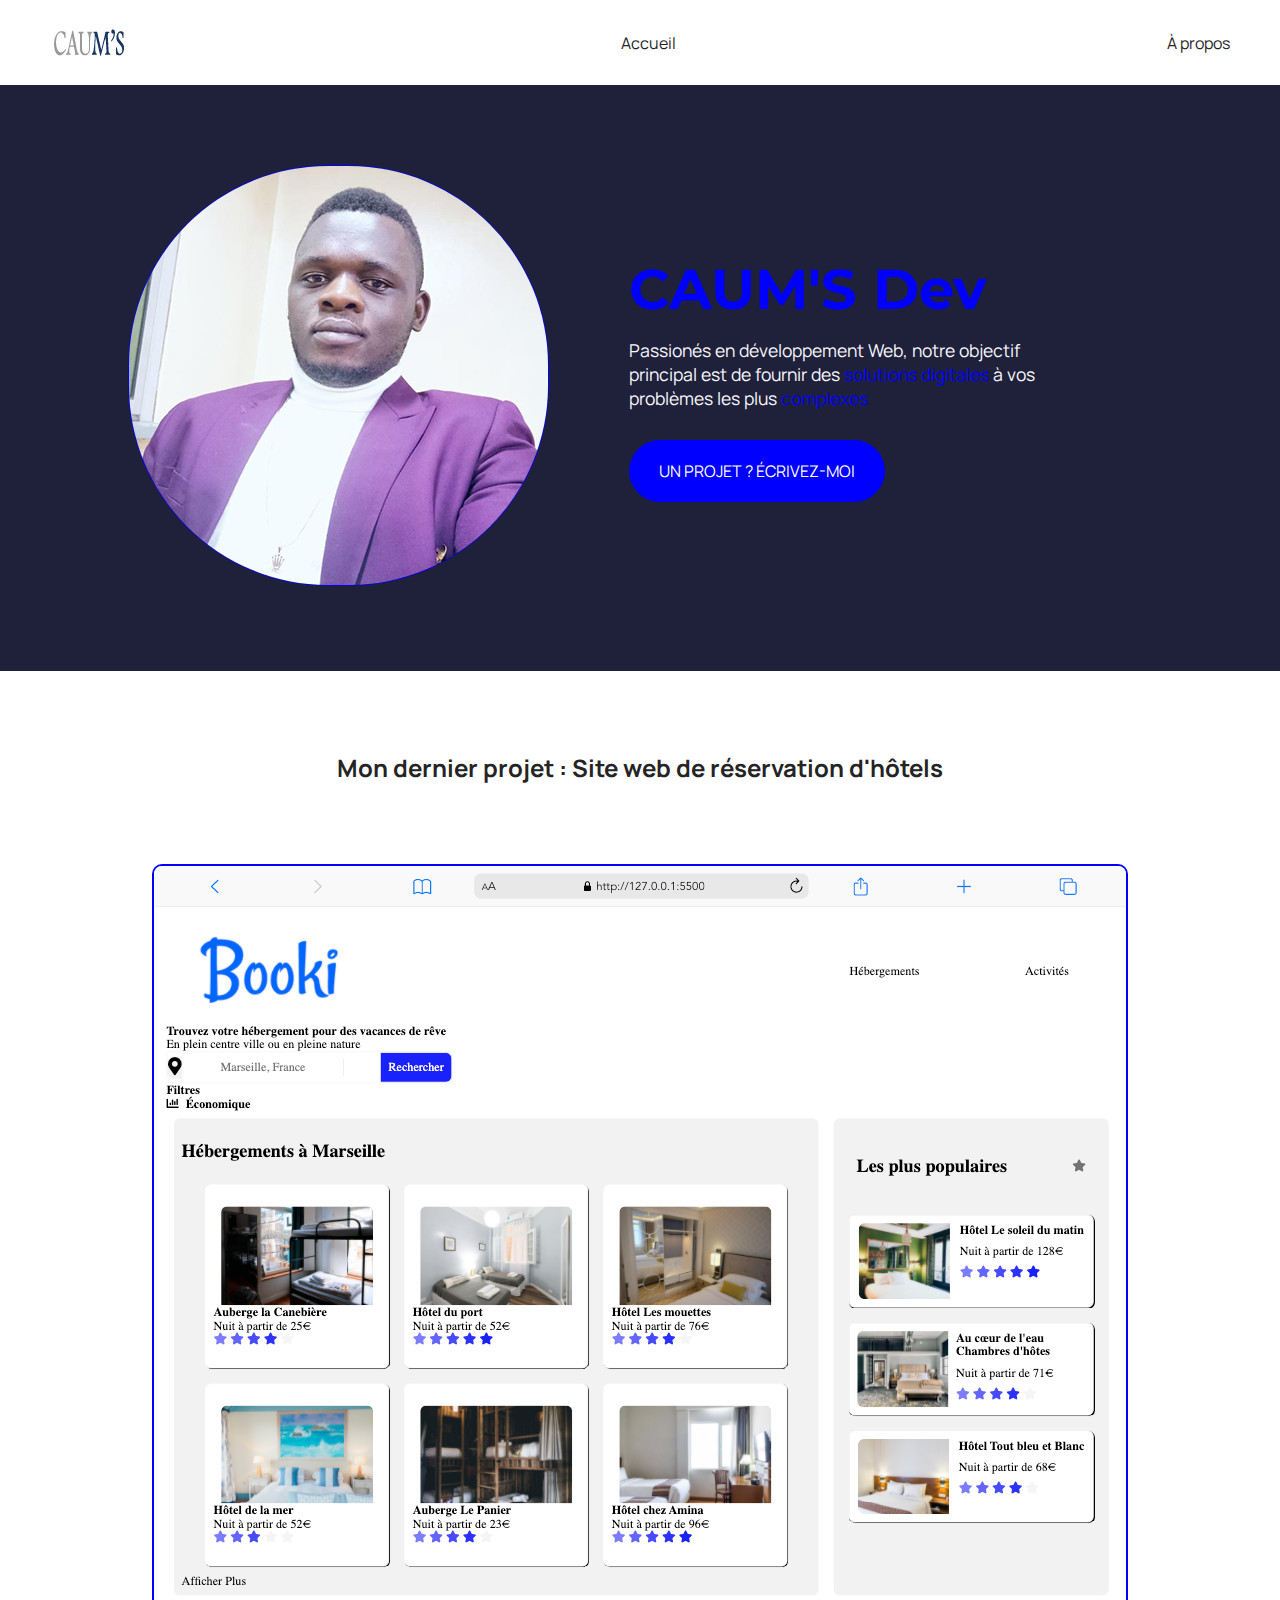
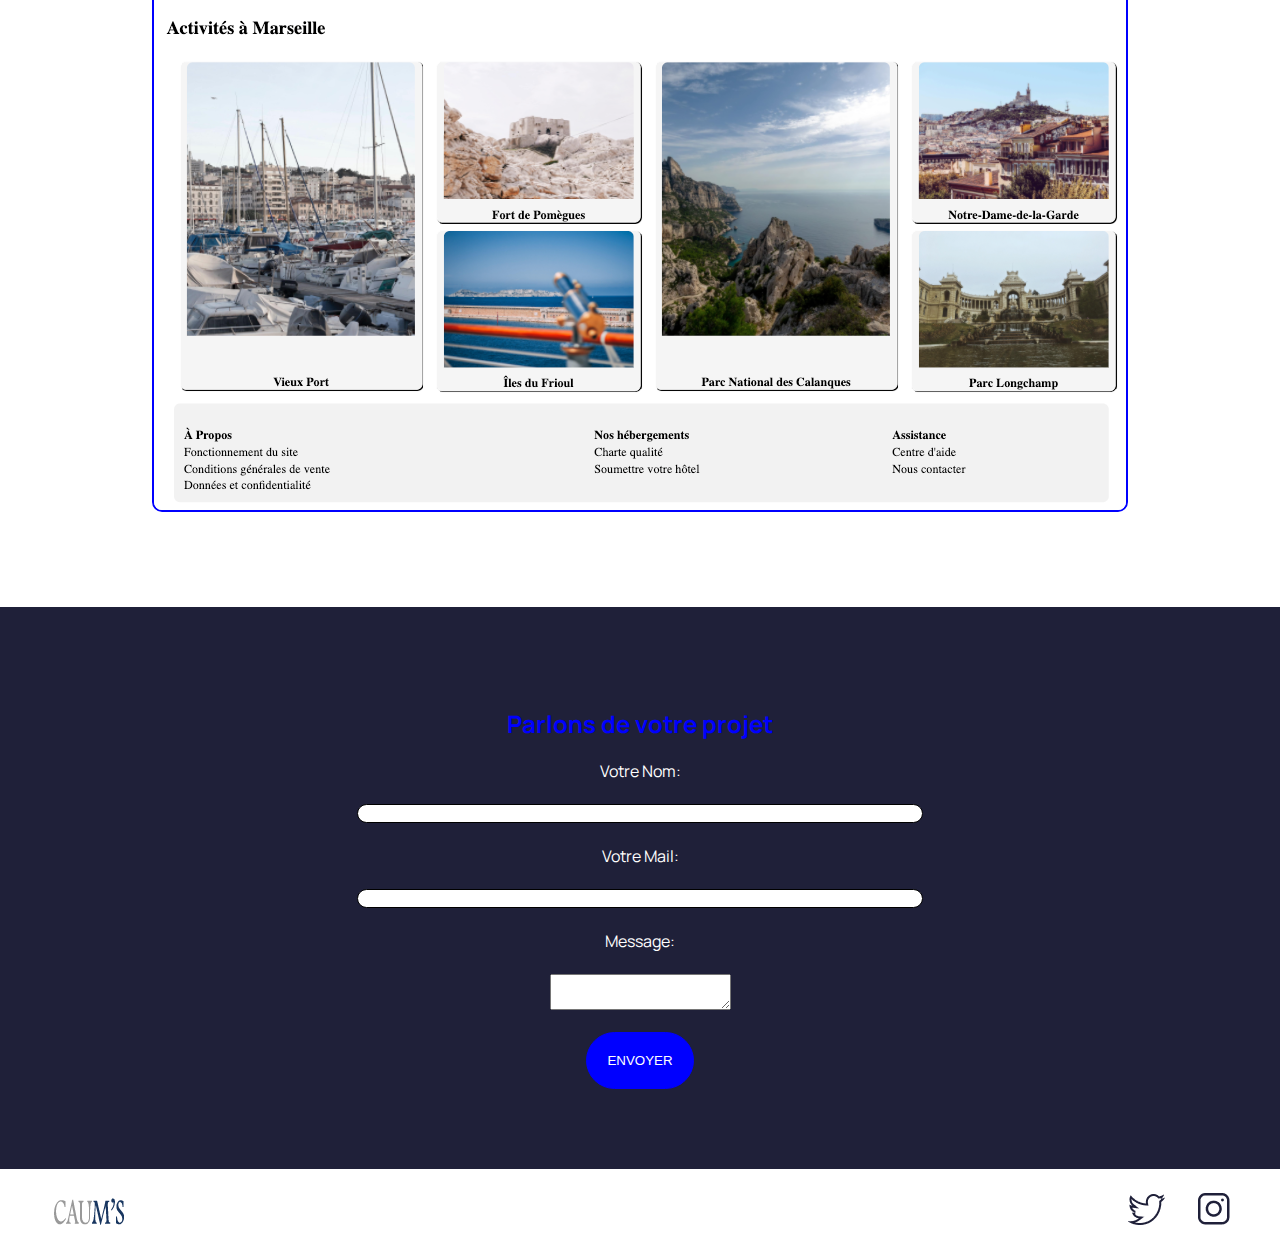
<file: index.html>
<!DOCTYPE html>
<html lang="fr">

<head>
    <meta charset="utf-8" >
    <title>Accueil - Robbie Lens Photographie</title>
    <link href="style/style.css" rel="stylesheet" >
    <link href="style/index.css" rel="stylesheet" >
    <link rel="preconnect" href="https://fonts.googleapis.com">
    <link rel="preconnect" href="https://fonts.gstatic.com" crossorigin>
    <link href="https://fonts.googleapis.com/css2?family=Manrope&family=Montserrat&display=swap" rel="stylesheet">
</head>

<body>
    <header>
        <nav>
            <img src="images/logo.png" alt="Logo CAUMS" >
            <div>
                <a href="index.html">Accueil</a>
            </div>
            <div>
                <a href="a-propos.html">À propos</a>
            </div>
        </nav>
    </header>
    <main>
        <section class="accueil-introduction">
            <div>
                <h1>CAUM'S Dev</h1>
                <p>
                    Passionés en développement Web, notre objectif principal est de fournir
                    des <em>solutions digitales</em> à vos problèmes les plus <em>complexes</em>
                </p>
                <a href="#projet" class="cta">UN PROJET ? ÉCRIVEZ-MOI</a>
            </div>
            <div>
                <img id="profil-caums" src="images/caums.png" alt="Profil CAUM'S Dev">
            </div>
        </section>
        <section class="accueil-photos">
            <h2>Mon dernier projet : Site web de réservation d'hôtels</h2>
            <div class="site-web">
                <img src="images/reservation-hotels.png" alt="Site Web Réservation Hôtels">
            </div>
        </section>
        <section class="section-contact">
            <h2 id="projet">Parlons de votre projet</h2>
            <form method="get" action="">
                <label for="nom"> Votre Nom:</label><br>
                <input type="text" name="nom" id="nom"><br>
                <label for="email">Votre Mail:</label><br>
                <input type="email" name="email" id="email"><br>
                <label for="message">Message:</label><br>
                <textarea name="message" id="message"></textarea><br>
                <input type="submit" id="envoyer" value="ENVOYER">
            </form>
        </section>
    </main>
    <footer>
        <img src="images/logo.png" alt="Logo Robbie Lens" >
        <div>
            <a target="_blank" href="https://twitter.com/" class="lien-icone">
                <img src="images/twitter.png" alt="Logo Twitter" >
            </a>
            <a target="_blank" href="https://www.instagram.com/" class="lien-icone">
                <img src="images/instagram.png" alt="Logo Instagram" >
            </a>
        </div>
    </footer>
</body>

</html>
</file>
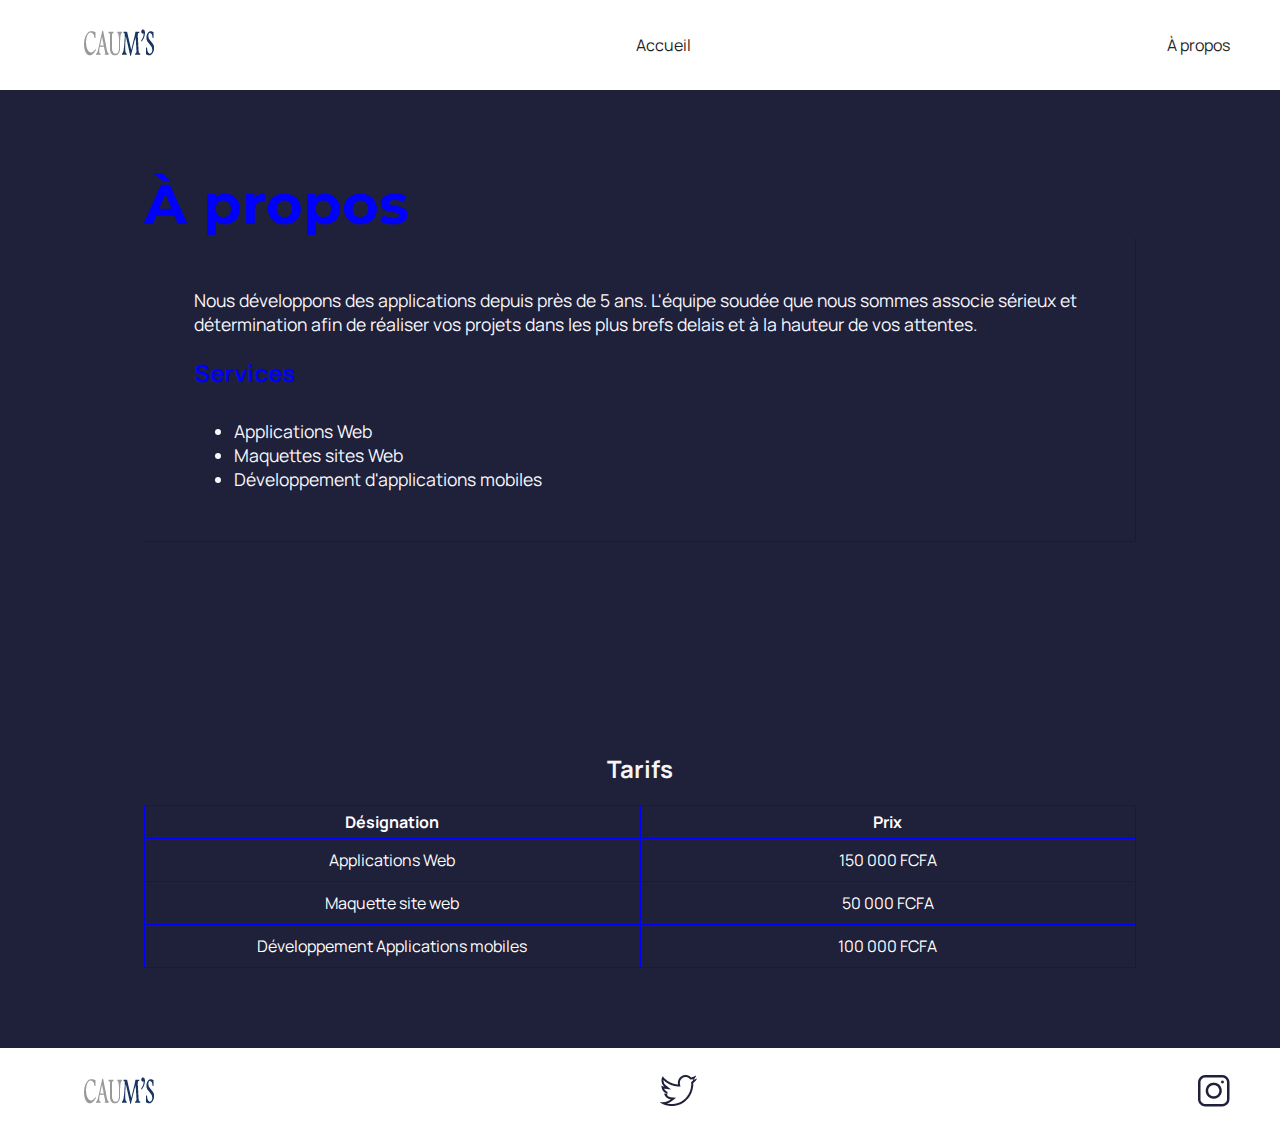
<file: a-propos.html>
<!DOCTYPE html>
<html lang="fr">

<head>
    <meta charset="utf-8" >
    <title>À propos - Robbie Lens Photographie</title>
    <link href="style/style.css" rel="stylesheet" >
    <link href="style/a-propos.css" rel="stylesheet" >
    <link rel="preconnect" href="https://fonts.googleapis.com">
    <link rel="preconnect" href="https://fonts.gstatic.com" crossorigin>
    <link href="https://fonts.googleapis.com/css2?family=Manrope&family=Montserrat&display=swap" rel="stylesheet">
</head>

<body>
    <header>
        <nav>
            <a href="index.html" class="lien-icone">
                <img src="images/logo.png" alt="logo caums" >
            </a>
            <div>
                <a href="index.html">Accueil</a>
            </div>
            <div>
                <a href="a-propos.html">À propos</a>
            </div>
        </nav>
    </header>
    <main class="a-propos-main">
        <section>
            <h1>À propos</h1>
            <div class="carre-contenu">
                <p>
                    Nous développons des applications depuis près de 5 ans. L'équipe soudée
                    que nous sommes associe sérieux et détermination afin de réaliser vos projets
                    dans les plus brefs delais et à la hauteur de vos attentes.
                </p>
                <h2>Services</h2>
                <ul>
                    <li>Applications Web</li>
                    <li>Maquettes sites Web</li>
                    <li>Développement d'applications mobiles</li>
                </ul>
            </div>
        </section>
        <section>
            <h2 id="tarifs">Tarifs</h2>
            <table>
                <thead>
                    <tr>
                        <th>Désignation</th>
                        <th>Prix</th>
                    </tr>
                </thead>
                <tbody>
                    <tr>
                        <td>Applications Web</td>
                        <td>150 000 FCFA</td>
                    </tr>
                    <tr>
                        <td>Maquette site web</td>
                        <td>50 000 FCFA</td>
                    </tr>
                    <tr>
                        <td>Développement Applications mobiles</td>
                        <td>100 000 FCFA</td>
                    </tr>
                </tbody>
            </table>

        </section>
    </main>
    <footer>
        <a href="index.html" class="lien-icone">
            <img src="images/logo.png" alt="Logo CAUMS" >
        </a>
        <div>
            <a target="_blank" href="https://twitter.com/" class="lien-icone">
                <img src="images/twitter.png" alt="Logo Twitter" >
            </a>
        </div>
        <div>
            <a target="_blank" href="https://www.instagram.com/" class="lien-icone">
                <img src="images/instagram.png" alt="Logo Instagram" >
            </a>
        </div>
    </footer>
</body>

</html>
</file>
<file: style/style.css>
* {
  margin: 0;
}

body {
  font-family: 'Manrope', sans-serif;
  font-size: 1em;
  background-color: #1f2039;
}

a {
  color: #242424;
  text-decoration: none;
}

em {
  color: blue;
  font-style: normal;
}

h1 {
  font-size: 3.5em;
  color: blue;
  font-family: 'Montserrat', sans-serif;
}

h2 {
  color: blue;
}

p,
li {
  font-size: 1.1em;
  color: #f9f8ff;
}

header,
footer {
  background-color: white;
  padding: 20px 50px;
}

.cta {
  display: inline-block;
  background: blue;
  color: white;
  border-radius: 50px;
  padding: 20px 30px;
}

a:hover {
  text-decoration: underline;
}

.cta:hover {
  background: blue;
  text-decoration: none;
}

.lien-icone {
  margin-left: 30px;
}

.lien-icone:hover {
  opacity: 0.5;
}

section {
  padding: 80px;
}

footer,
nav {
  display: flex;
  flex-direction: row;
  align-items: center;
  justify-content: space-between;
}

nav a {
  margin-left: 30px;
}

@media screen and (max-width: 768px) {
  section {
    padding: 20px;
  }
  nav a {
    margin-left: 0px;
  }
  nav {
    display: grid;
    grid-template-columns: 1fr 1fr 1fr;
  }
}
</file>
<file: style/index.css>
.accueil-photos {
  background-color: white;
  padding: 80px;
}

.accueil-photos h2 {
  color: #242424;
  text-align: center;
  margin-bottom: 80px;
}

.accueil-photos div {
  display: flex;
  flex-direction: row;
  gap: 15px;
  justify-content: center;
  margin-bottom: 15px;
}

.accueil-introduction {
  display: flex;
  flex-direction: row-reverse;
  width: 80%;
  justify-content: space-between;
  align-items: center;
  margin: auto;
}

.accueil-introduction h1 {
  margin-bottom: 15px;
}

.accueil-introduction p {
  margin-bottom: 30px;
}

.accueil-introduction div {
  padding-right: 80px;
}

.section-contact label {
  color: white;
}

.section-contact h2 {
  color: blue;
  text-align: center;
  margin: 20px;
}

.section-contact form {
  display: flex;
  flex-direction: column;
  justify-content: space-between;
  align-items: center;
}

#envoyer {
  border: 1px solid blue;
  border-radius: 30px;
  background: blue;
  width: auto;
  padding: 20px;
  color: white;
}

#envoyer:hover {
  background: blue;
}

.section-contact input {
  width: 50%;
  border: 1px solid;
  border-radius: 10px;
}

.site-web img {
  border: 2px solid blue;
  border-radius: 10px;
  object-fit: cover;
}

#profil-caums {
  border: 1px solid blue;
  border-radius: 200px;
}

@media screen and (max-width: 768px) {
  .accueil-introduction {
    display: flex;
    flex-direction: column;
    flex-wrap: wrap;
    align-items: center;
    justify-content: center;
  }
  .site-web img {
    border: 2px solid blue;
    border-radius: 10px;
    object-fit: cover;
    height: 600px;
  }
  #profil-caums {
    margin-top: 20px;
  }
}
</file>
<file: style/a-propos.css>
.carre-contenu {
  border-right: 1px solid blue;
  border-bottom: 1px solid blue;
  padding: 50px;
  margin-bottom: 50px;
}

.carre-contenu h2 {
  margin-top: 20px;
}

.carre-contenu ul {
  margin-top: 30px;
}

.carre-contenu + div {
  text-align: center;
}

.a-propos-main {
  width: 90%;
  margin: auto;
}

table {
  color: white;
  border-collapse: collapse;
  text-align: center;
  width: 100%;
}

td, th {
  border: 1px solid blue;
  padding: 5px;
  width: 50%;
}

#tarifs {
  margin-bottom: 20px;
  color: whitesmoke;
  text-align: center;
}

td {
  padding: 10px;
}

@media screen and (max-width:768px) {
  .carre-contenu {
    padding: 5px;
    margin-bottom: 5px;
  }
  .a-propos-main {
    width: 100%;
  }
  footer {
    display: grid;
    grid-template-columns: 1fr 1fr 1fr;
  }
}
</file>
